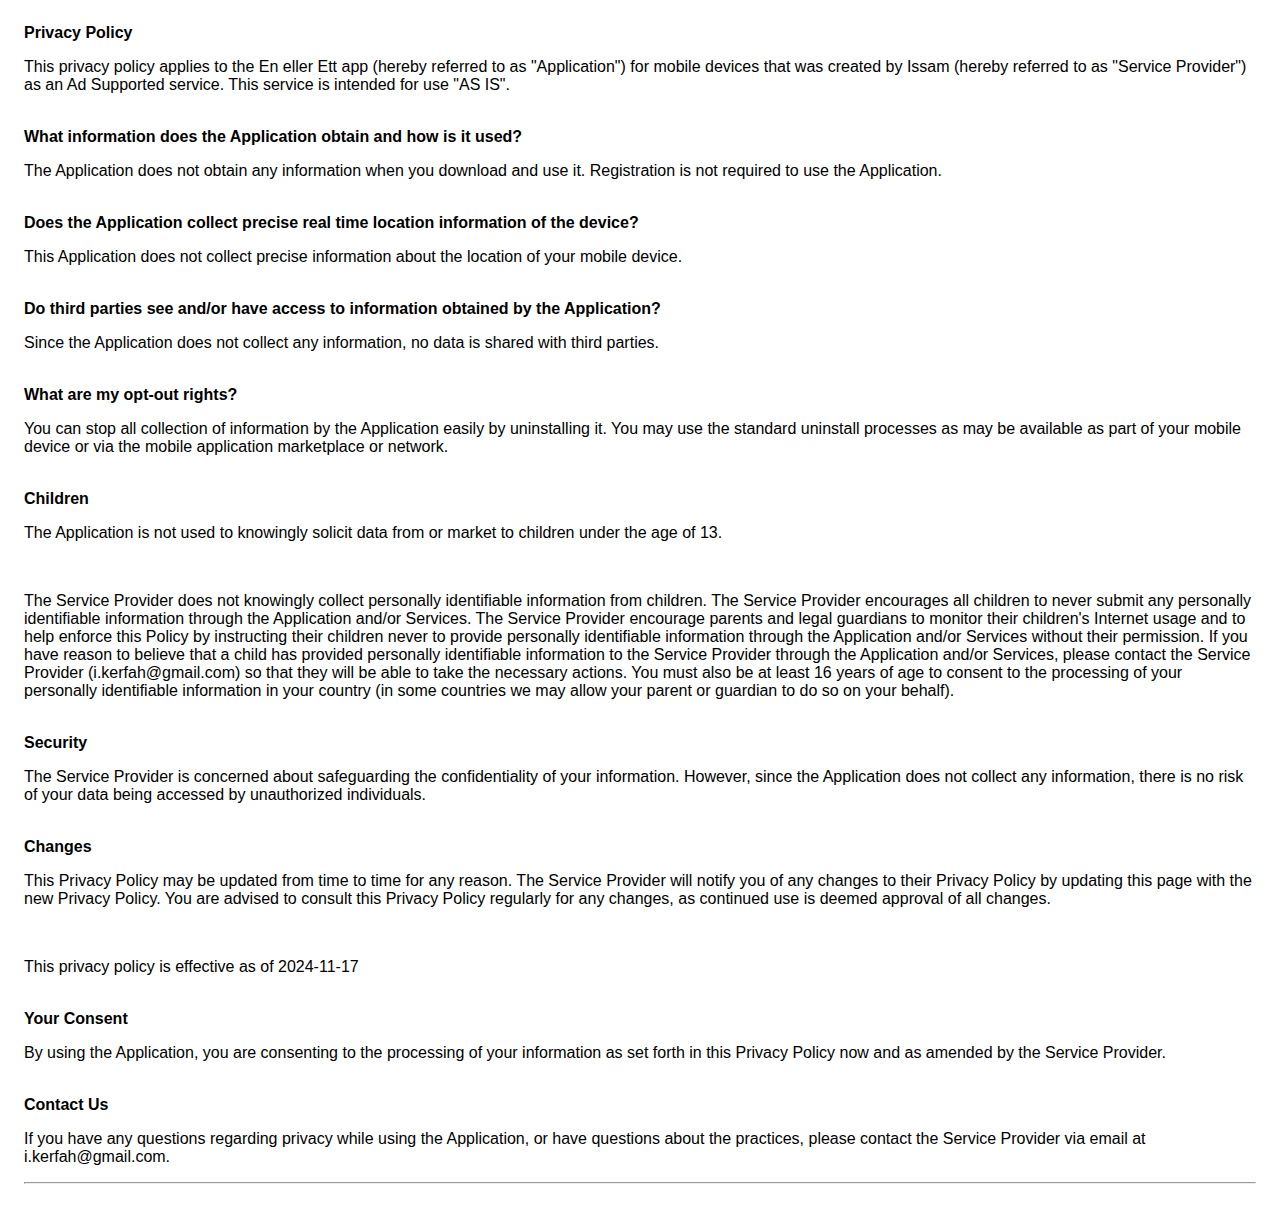
<file: privacy/en_eller_ett.html>
<!DOCTYPE html>
<html>

<head>
    <meta charset='utf-8'>
    <meta name='viewport' content='width=device-width'>
    <title>Privacy Policy</title>
    <style>
        body {
            font-family: 'Helvetica Neue', Helvetica, Arial, sans-serif;
            padding: 1em;
        }
    </style>
</head>

<body>
    <strong>Privacy Policy</strong>
    <p>This privacy policy applies to the En eller Ett app (hereby referred to as "Application") for mobile devices that
        was created by Issam (hereby referred to as "Service Provider") as an Ad Supported service. This service is
        intended for use "AS IS".</p><br><strong>What information does the Application obtain and how is it
        used?</strong>
    <p>The Application does not obtain any information when you download and use it. Registration is not required to use
        the Application.</p><br><strong>Does the Application collect precise real time location information of the
        device?</strong>
    <p>This Application does not collect precise information about the location of your mobile device.</p><br><strong>Do
        third parties see and/or have access to information obtained by the Application?</strong>
    <p>Since the Application does not collect any information, no data is shared with third parties.</p><br><strong>What
        are my opt-out rights?</strong>
    <p>You can stop all collection of information by the Application easily by uninstalling it. You may use the standard
        uninstall processes as may be available as part of your mobile device or via the mobile application marketplace
        or network.</p><br><strong>Children</strong>
    <p>The Application is not used to knowingly solicit data from or market to children under the age of 13.</p><br>
    <p>The Service Provider does not knowingly collect personally
        identifiable information from children. The Service Provider
        encourages all children to never submit any personally
        identifiable information through the Application and/or Services.
        The Service Provider encourage parents and legal guardians to monitor
        their children's Internet usage and to help enforce this Policy by instructing
        their children never to provide personally identifiable information through the Application and/or Services
        without their permission. If you have reason to believe that a child
        has provided personally identifiable information to the Service Provider through the Application and/or
        Services,
        please contact the Service Provider (i.kerfah@gmail.com) so that they will be able to take the necessary
        actions.
        You must also be at least 16 years of age to consent to the processing
        of your personally identifiable information in your country (in some countries we may allow your parent
        or guardian to do so on your behalf).</p><br><strong>Security</strong>
    <p>The Service Provider is concerned about safeguarding the confidentiality of your information. However, since the
        Application does not collect any information, there is no risk of your data being accessed by unauthorized
        individuals.</p><br><strong>Changes</strong>
    <p>This Privacy Policy may be updated from time to time for any reason. The Service Provider will notify you of any
        changes to their Privacy Policy by updating this page with the new Privacy Policy. You are advised to consult
        this Privacy Policy regularly for any changes, as continued use is deemed approval of all changes.</p><br>
    <p>This privacy policy is effective as of 2024-11-17</p><br><strong>Your Consent</strong>
    <p>By using the Application, you are consenting to the processing of your information as set forth in this Privacy
        Policy now and as amended by the Service Provider.</p><br><strong>Contact Us</strong>
    <p>If you have any questions regarding privacy while using the Application, or have questions about the practices,
        please contact the Service Provider via email at i.kerfah@gmail.com.</p>
    <hr>
</body>

</html>
</file>
